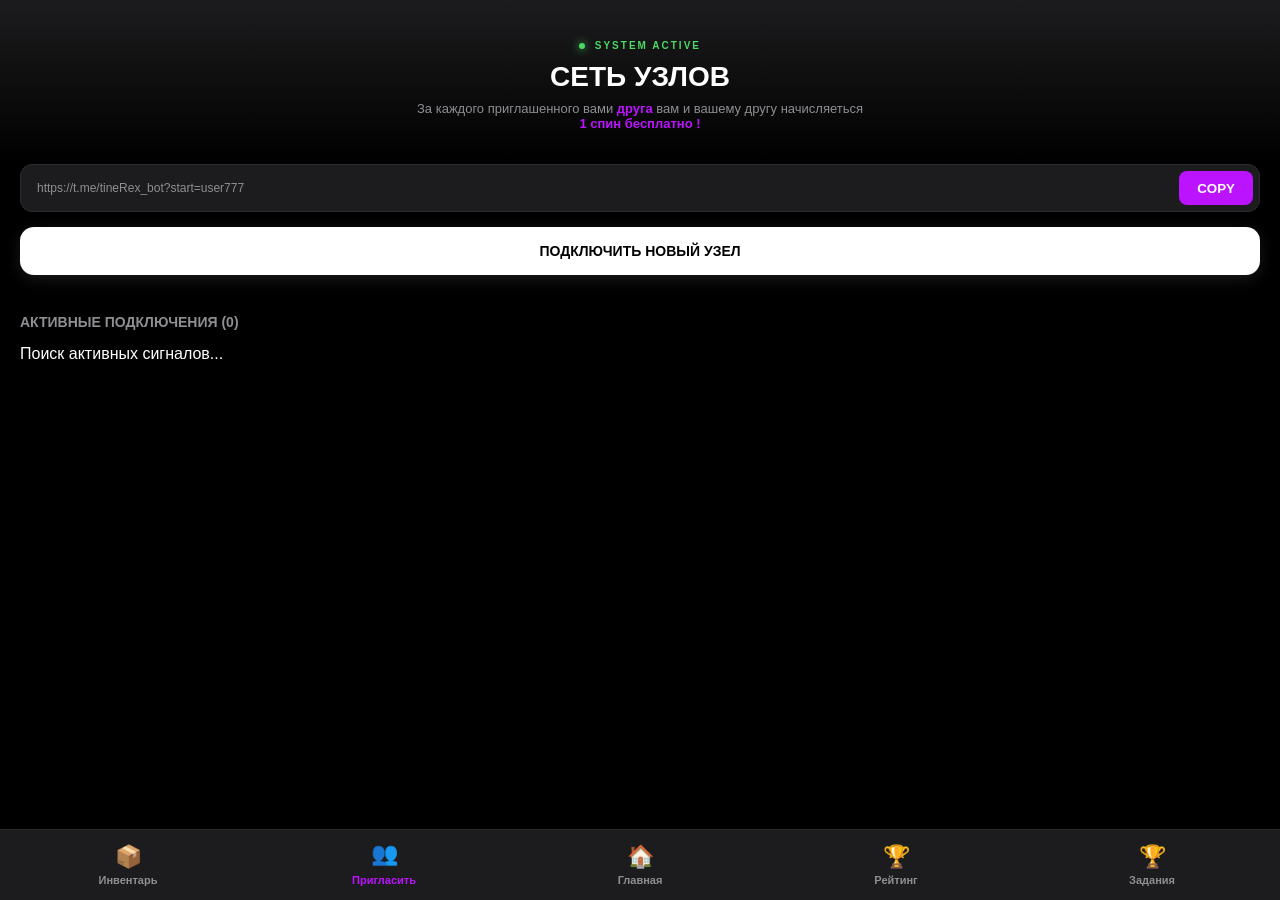
<file: invite.html>
<!DOCTYPE html>
<html lang="ru">
<head>
    <meta charset="UTF-8">
    <meta name="viewport" content="width=device-width, initial-scale=1.0, maximum-scale=1.0, user-scalable=no">
    <title>Узлы Сети</title>
    <link rel="stylesheet" href="invite.css">
    <script src="https://telegram.org/js/telegram-web-app.js"></script>
</head>
<body>

    <header class="nodes-header">
        <div class="network-status">
            <span class="status-dot"></span> SYSTEM ACTIVE
        </div>
        <h1>СЕТЬ УЗЛОВ</h1>
        <p class="nodes-desc">За каждого приглашенного вами <b>друга</b> вам и вашему другу начисляеться <br> <b>1 спин бесплатно !</b></p>
    </header>

    <section class="nodes-control">
        <div class="link-panel">
            <input type="text" id="node-link" value="https://t.me/tineRex_bot?start=user777" readonly>
            <button onclick="copyNodeLink()" id="copy-btn">COPY</button>
        </div>
        <button class="connect-btn" onclick="connectNewNode()">ПОДКЛЮЧИТЬ НОВЫЙ УЗЕЛ</button>
    </section>

    <main class="nodes-list-section">
        <div class="list-header">
            <h3>АКТИВНЫЕ ПОДКЛЮЧЕНИЯ (<span id="nodes-count">0</span>)</h3>
        </div>
        <div id="nodes-container">
            <div class="loading-nodes">Поиск активных сигналов...</div>
        </div>
    </main>

    <nav class="bottom-nav">
        <a href="inventory.html" class="nav-link">
            <span class="nav-icon">📦</span>
            <span class="nav-text">Инвентарь</span>
        </a>
        <a href="invite.html" class="nav-link active">
            <span class="nav-icon">👥</span>
            <span class="nav-text">Пригласить</span>
        </a>
        <a href="index.html" class="nav-link">
            <span class="nav-icon">🏠</span>
            <span class="nav-text">Главная</span>
        </a>
        <a href="leaderboard.html" class="nav-link">
            <span class="nav-icon">🏆</span>
            <span class="nav-text">Рейтинг</span>
        </a>
        <a href="daily.html" class="nav-link">
            <span class="nav-icon">🏆</span>
            <span class="nav-text">Задания</span>
        </a>
    </nav>

    <script src="invite.js"></script>
</body>
</html>
</file>
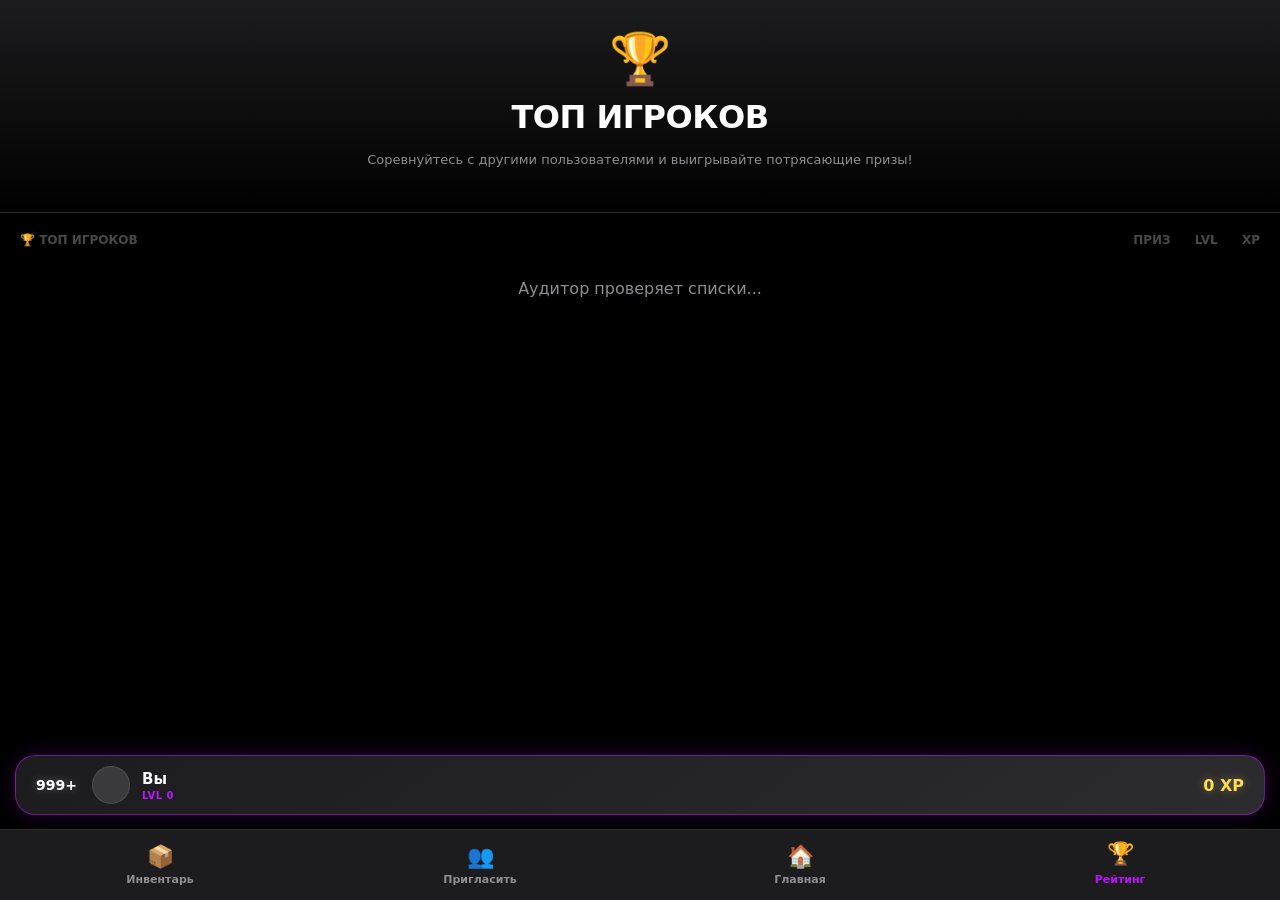
<file: leaderboard.html>
<!DOCTYPE html>
<html lang="ru">
<head>
    <meta charset="UTF-8">
    <meta name="viewport" content="width=device-width, initial-scale=1.0, maximum-scale=1.0, user-scalable=no">
    <title>Рейтинг</title>
    <link rel="stylesheet" href="leaderboard.css">
    <script src="https://telegram.org/js/telegram-web-app.js"></script>
</head>
<body>

    <header class="rating-header" id="leaderboard-promo">
        <div class="trophy-wrapper">
            <span class="trophy-emoji">🏆</span>
        </div>
        <h1>ТОП ИГРОКОВ</h1>
        
        <div class="timer-container" id="timer-block" style="display: none;">
            <span class="timer-text">Заканчивается через</span>
            <div class="timer-countdown" id="main-timer">Вычисляем...</div>
        </div>
        
        <p class="description">
            Соревнуйтесь с другими пользователями и выигрывайте потрясающие призы!
        </p>
    </header>

    <main class="leaderboard-section">
        <div class="section-header">
            <span class="label-main">🏆 Топ игроков</span>
            <div class="label-stats">
                <span>Приз</span>
                <span>Lvl</span> <span>XP</span>  </div>
        </div>

        <div id="leaderboard-list">
             <div style="text-align:center; padding:20px; color:#8e8e93;">Аудитор проверяет списки...</div>
        </div>
    </main>

    <div class="sticky-user-footer">
        <div class="user-row">
            <span class="user-rank">999+</span>
            <div class="user-avatar-placeholder"></div>
            <div class="user-info-box">
                <span class="user-label">Вы</span>
                <span class="user-level-tag">Lvl 0</span> </div>
            <span class="user-points">0 XP</span> </div>
    </div>

    <nav class="bottom-nav">
        <a href="inventory.html" class="nav-link">
            <span class="nav-icon">📦</span>
            <span class="nav-text">Инвентарь</span>
        </a>
        <a href="invite.html" class="nav-link">
            <span class="nav-icon">👥</span>
            <span class="nav-text">Пригласить</span>
        </a>
        <a href="index.html" class="nav-link">
            <span class="nav-icon">🏠</span>
            <span class="nav-text">Главная</span>
        </a>
        <a href="leaderboard.html" class="nav-link active">
            <span class="nav-icon">🏆</span>
            <span class="nav-text">Рейтинг</span>
        </a>
    </nav>

    <script src="leaderboard.js"></script>
</body>
</html>
</file>
<file: invite.css>
body {
    background: #000;
    color: #fff;
    font-family: 'Inter', sans-serif;
    margin: 0;
    overflow-x: hidden;
}

.nodes-header {
    text-align: center;
    padding: 40px 20px 20px;
    background: linear-gradient(180deg, #1c1c1e 0%, #000 100%);
}

.network-status {
    font-size: 10px;
    color: #4cd964;
    letter-spacing: 2px;
    margin-bottom: 10px;
    font-weight: bold;
}

.status-dot {
    display: inline-block;
    width: 6px;
    height: 6px;
    background: #4cd964;
    border-radius: 50%;
    margin-right: 5px;
    box-shadow: 0 0 8px #4cd964;
    animation: pulse 1.5s infinite;
}

@keyframes pulse {
    0% { opacity: 1; }
    50% { opacity: 0.3; }
    100% { opacity: 1; }
}

h1 { font-weight: 900; margin: 0; font-size: 28px; }
.nodes-desc { color: #8e8e93; font-size: 13px; margin-top: 8px; }
.nodes-desc b { color: #bc13fe; }

.nodes-control { padding: 0 20px; }
.link-panel {
    display: flex;
    background: #1c1c1e;
    border: 1px solid #2c2c2e;
    border-radius: 12px;
    padding: 6px;
    margin-bottom: 15px;
}

#node-link {
    background: none; border: none; color: #8e8e93;
    flex-grow: 1; padding: 10px; font-size: 12px; outline: none;
}

#copy-btn {
    background: #bc13fe; border: none; color: #fff;
    border-radius: 8px; padding: 0 18px; font-weight: 800;
    transition: 0.3s;
}

.connect-btn {
    width: 100%; padding: 16px; background: #fff; color: #000;
    border: none; border-radius: 14px; font-weight: 900;
    text-transform: uppercase; font-size: 14px;
    box-shadow: 0 4px 15px rgba(255,255,255,0.1);
}

.nodes-list-section { padding: 25px 20px 120px; }
.list-header h3 { font-size: 14px; color: #8e8e93; margin-bottom: 15px; }

.node-card {
    display: flex; align-items: center; background: #1c1c1e;
    padding: 14px; border-radius: 18px; margin-bottom: 12px;
    border: 1px solid rgba(188, 19, 254, 0.1);
}

/* Шестиугольник для аватара узла */
.node-hex {
    width: 40px; height: 40px;
    background: #3a3a3c;
    clip-path: polygon(25% 0%, 75% 0%, 100% 50%, 75% 100%, 25% 100%, 0% 50%);
    display: flex; align-items: center; justify-content: center;
    color: #bc13fe; font-weight: bold;
}

.node-info { flex-grow: 1; margin-left: 15px; }
.node-name { font-weight: 800; display: block; font-size: 15px; }
.node-lvl { font-size: 11px; color: #bc13fe; font-weight: bold; text-transform: uppercase; }
.node-power { font-weight: 900; color: #FFDB58; font-size: 15px; }

.bottom-nav {
    position: fixed;
    bottom: 0;
    left: 0;
    width: 100%;
    height: 70px;
    background-color: #1c1c1e; /* Глубокий темный */
    display: flex;
    justify-content: space-around;
    align-items: center;
    border-top: 1px solid #2c2c2e; /* Тонкая линия разделения */
    padding-bottom: env(safe-area-inset-bottom); /* Поддержка iPhone с челкой */
    z-index: 1000;
}

/* Ссылка (элемент меню) */
.nav-link {
    display: flex;
    flex-direction: column;
    align-items: center;
    justify-content: center;
    flex: 1;
    text-decoration: none; /* Убираем синее подчеркивание */
    color: #8e8e93; /* Цвет неактивных пунктов */
    transition: all 0.2s ease;
    -webkit-tap-highlight-color: transparent; /* Убираем серый квадрат при клике на мобилках */
}

/* Иконка */
.nav-icon {
    font-size: 22px;
    margin-bottom: 4px;
    display: block;
    transition: transform 0.2s ease;
}

/* Текст под иконкой */
.nav-text {
    font-size: 11px;
    font-weight: 700; /* Жирный, как ты просил */
    font-style: normal;
    text-transform: none;
}

/* СОСТОЯНИЕ: АКТИВНЫЙ ПУНКТ (Main на главной) */
.nav-link.active {
    color: #bc13fe; /* Твой фиолетовый */
}

.nav-link.active .nav-icon {
    transform: translateY(-3px); /* Легкий эффект прыжка вверх */
}

/* Эффект при нажатии */
.nav-link:active {
    transform: scale(0.9);
}
</file>
<file: leaderboard.css>
/* ОБЩИЕ НАСТРОЙКИ */
body {
    margin: 0;
    padding: 0;
    background-color: #000;
    color: #fff;
    font-family: 'Inter', -apple-system, system-ui, sans-serif;
    font-style: normal; /* НИКАКОГО КУРСИВА */
    -webkit-font-smoothing: antialiased;
}

.app-container {
    padding-bottom: 160px; /* Место под стики-футер и навигацию */
}

/* ШАПКА РЕЙТИНГА */
.rating-header {
    background: linear-gradient(180deg, #1c1c1e 0%, #000 100%);
    padding: 30px 20px;
    text-align: center;
    border-bottom: 1px solid #2c2c2e;
}

.trophy-wrapper {
    font-size: 50px;
    margin-bottom: 10px;
}

h1 {
    font-size: 32px;
    font-weight: 800; /* Максимально жирный */
    margin: 0 0 15px 0;
    letter-spacing: -0.5px;
}

/* КОНТЕЙНЕР ТАЙМЕРА */
.timer-container {
    position: relative;
    background: #1c1c1e; 
    border-radius: 14px;
    padding: 10px 20px;
    display: inline-block;
    /* Важно: overflow: hidden создает границы, по которым "бежит" луч */
    overflow: hidden; 
    z-index: 1;
    border: none;
}

/* ЭФФЕКТ SABER (ЛУЧ) */
.timer-container::before {
    content: '';
    position: absolute;
    /* Увеличиваем площадь, чтобы углы всегда были прикрыты */
    top: -150%; 
    left: -150%;
    width: 400%;
    height: 400%;
    /* Делаем сам луч чуть длиннее, чтобы он не "прыгал" на углах */
    background: conic-gradient(
        from 0deg,
        transparent 0%,
        transparent 35%,
        #FFDB58 45%, 
        #FFF 50%, 
        #FFDB58 55%, 
        transparent 65%,
        transparent 100%
    );
    /* Убедись, что здесь стоит linear и нормальная скорость */
    animation: rotate-saber 4s linear infinite; 
    z-index: -2;
    /* Убираем любые попытки браузера "оптимизировать" движение рывками */
    will-change: transform;
}

/* МАСКА ЦЕНТРА */
.timer-container::after {
    content: '';
    position: absolute;
    /* Толщина линии луча */
    inset: 2px; 
    background: #1c1c1e; 
    border-radius: 12px;
    z-index: -1;
}

/* АНИМАЦИЯ */
@keyframes rotate-saber {
    0% {
        transform: rotate(0deg);
    }
    100% {
        transform: rotate(360deg);
    }
}

.timer-text {
    display: block;
    font-size: 10px;
    color: #8e8e93;
    text-transform: uppercase;
    font-weight: 700;
}

.timer-countdown {
    color: #FFDB58;
    font-size: 18px;
    font-weight: 800;
    text-shadow: 0 0 10px rgba(255, 219, 88, 0.4);
    position: relative;
    z-index: 2;
}

.description {
    color: #8e8e93;
    font-size: 13px;
    margin-top: 15px;
    font-weight: 500;
    line-height: 1.4;
}

/* СПИСОК ИГРОКОВ */
.leaderboard-section {
    padding: 20px 15px;
}

.section-header {
    display: flex;
    justify-content: space-between;
    font-size: 12px;
    font-weight: 800;
    color: #48484a;
    text-transform: uppercase;
    margin-bottom: 12px;
    padding: 0 5px;
}

.label-stats span {
    margin-left: 20px;
}

/* КАРТОЧКА ИГРОКА */
.player-card {
    background: #1c1c1e;
    border-radius: 16px;
    padding: 12px 16px;
    display: flex;
    align-items: center;
    margin-bottom: 8px;
    border: 1px solid transparent;
}

.rank-badge {
    width: 28px;
    font-size: 16px;
    font-weight: 800;
    color: #8e8e93;
}

.top-1 .rank-badge { color: #FFDB58; }
.top-2 .rank-badge { color: #D1D1D1; }
.top-3 .rank-badge { color: #CD7F32; }

.player-info {
    flex-grow: 1;
}

.player-name {
    font-weight: 700;
    font-size: 15px;
}

.player-reward {
    margin-right: 20px;
    font-size: 18px;
}

.player-score {
    font-weight: 800;
    color: #bc13fe;
    font-size: 16px;
}

/* ФУТЕР "ВЫ" */
.sticky-user-footer {
    position: fixed;
    bottom: 85px;
    left: 15px;
    right: 15px;
    z-index: 100;
}

.user-row {
    /* Градиентный фон для глубины */
    background: linear-gradient(145deg, #1c1c1e, #2c2c2e);
    /* Фиолетовая неоновая рамка (стиль Аудитора) */
    border: 1px solid rgba(188, 19, 254, 0.5);
    border-radius: 20px;
    padding: 10px 20px;
    display: flex;
    align-items: center;
    /* Тень со свечением */
    box-shadow: 0 0 20px rgba(188, 19, 254, 0.2), 0 10px 30px rgba(0,0,0,0.6);
    backdrop-filter: blur(10px); /* Эффект матового стекла */
}

.user-rank { 
    font-weight: 900; 
    color: #fff; 
    margin-right: 15px;
    font-size: 14px;
    text-shadow: 0 0 8px rgba(255, 255, 255, 0.3);
}

.user-avatar-placeholder { 
    width: 36px; 
    height: 36px; 
    background: #3a3a3c; 
    border-radius: 50%; 
    margin-right: 12px;
    border: 1px solid rgba(255, 255, 255, 0.1);
}

/* Контейнер для текста "Вы" и уровня */
.user-info-box {
    display: flex;
    flex-direction: column;
    flex-grow: 1;
}

.user-label { 
    font-weight: 800; 
    color: #fff;
    font-size: 15px;
    margin-bottom: 2px;
}

.user-level-tag {
    font-size: 10px;
    color: #bc13fe; /* Фиолетовый акцент под уровень */
    font-weight: 900;
    text-transform: uppercase;
    letter-spacing: 0.5px;
}

/* Очки игрока (XP) */
.user-points { 
    font-weight: 900; 
    color: #FFDB58; /* Золотой цвет для очков */
    font-size: 16px;
    text-shadow: 0 0 10px rgba(255, 219, 88, 0.4);
}

/* НАВИГАЦИЯ */
.bottom-nav {
    position: fixed;
    bottom: 0;
    left: 0;
    width: 100%;
    height: 70px;
    background-color: #1c1c1e; /* Глубокий темный */
    display: flex;
    justify-content: space-around;
    align-items: center;
    border-top: 1px solid #2c2c2e; /* Тонкая линия разделения */
    padding-bottom: env(safe-area-inset-bottom); /* Поддержка iPhone с челкой */
    z-index: 1000;
}

/* Ссылка (элемент меню) */
.nav-link {
    display: flex;
    flex-direction: column;
    align-items: center;
    justify-content: center;
    flex: 1;
    text-decoration: none; /* Убираем синее подчеркивание */
    color: #8e8e93; /* Цвет неактивных пунктов */
    transition: all 0.2s ease;
    -webkit-tap-highlight-color: transparent; /* Убираем серый квадрат при клике на мобилках */
}

/* Иконка */
.nav-icon {
    font-size: 22px;
    margin-bottom: 4px;
    display: block;
    transition: transform 0.2s ease;
}

/* Текст под иконкой */
.nav-text {
    font-size: 11px;
    font-weight: 700; /* Жирный, как ты просил */
    font-style: normal;
    text-transform: none;
}

/* СОСТОЯНИЕ: АКТИВНЫЙ ПУНКТ (Main на главной) */
.nav-link.active {
    color: #bc13fe; /* Твой фиолетовый */
}

.nav-link.active .nav-icon {
    transform: translateY(-3px); /* Легкий эффект прыжка вверх */
}

/* Эффект при нажатии */
.nav-link:active {
    transform: scale(0.9);
}

/* ========================================== */
/* СКРЫТИЕ БЛОКОВ И ДИНАМИЧЕСКИЙ ТАЙМЕР       */
/* ========================================== */

/* Класс для программного скрытия промо-блока (когда вызываем hidePromo) */
.hidden {
    display: none !important;
}

/* Принудительно делаем жирным и желтым именно те цифры, которые меняет JS */
#main-timer {
    color: #FFDB58;
    font-weight: 800;
}
</file>
